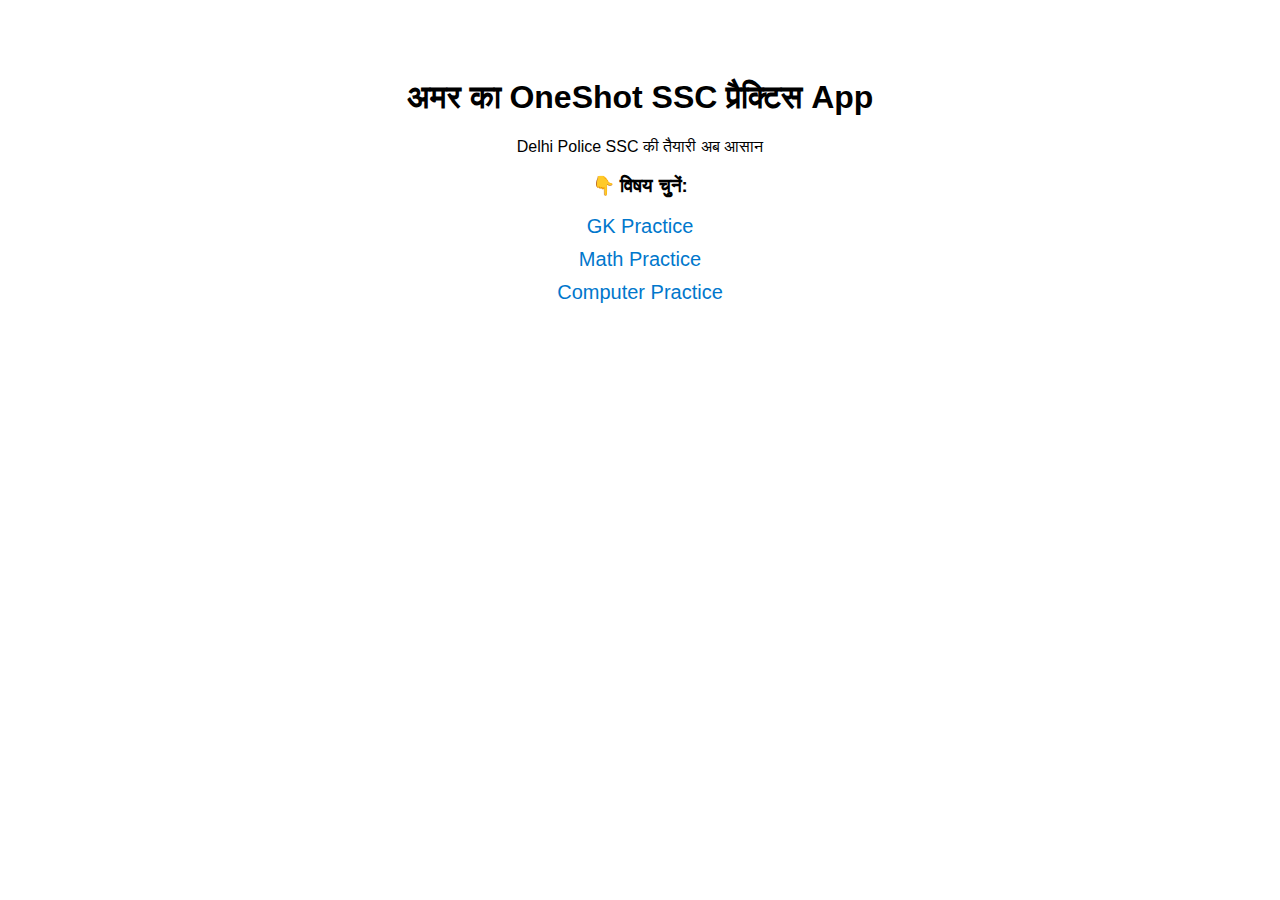
<file: index.html>
<!DOCTYPE html>
<html lang="hi">
<head>
  <meta charset="UTF-8">
  <title>Amar's SSC Practice App</title>
  <style>
    body {
      font-family: 'Arial', sans-serif;
      text-align: center;
      padding: 50px;
    }
    a {
      display: block;
      margin: 10px 0;
      font-size: 20px;
      text-decoration: none;
      color: #0077cc;
    }
    a:hover {
      text-decoration: underline;
    }
  </style>
</head>
<body>
  <h1>अमर का OneShot SSC प्रैक्टिस App</h1>
  <p>Delhi Police SSC की तैयारी अब आसान</p>

  <h3>👇 विषय चुनें:</h3>
  <a href="gk.html">GK Practice</a>
  <a href="math.html">Math Practice</a>
  <a href="computer.html">Computer Practice</a>
</body>
</html>
</file>
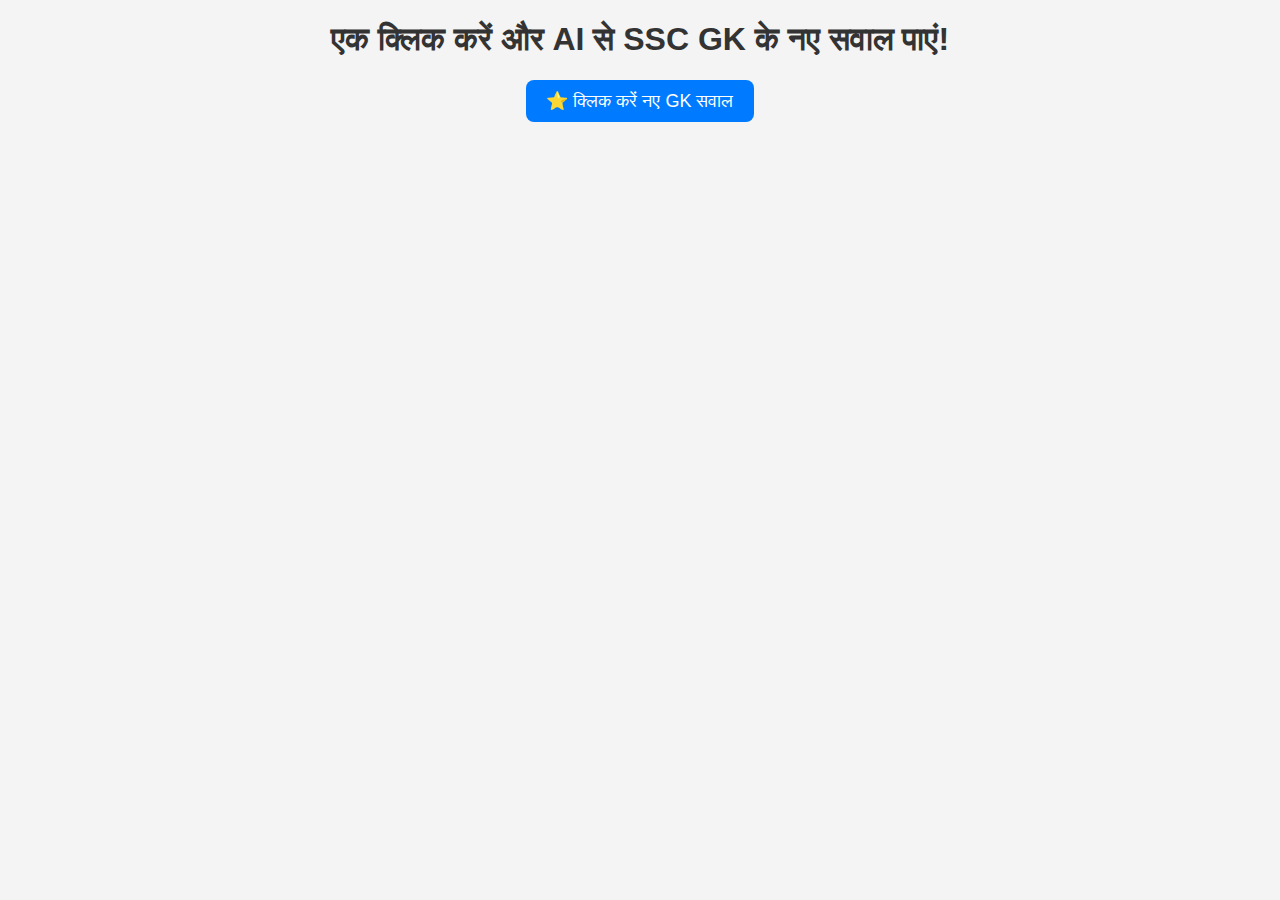
<file: ai-gk.html>
<!DOCTYPE html>
<html lang="hi">
<head>
  <meta charset="UTF-8">
  <title>AI GK Generator - Amar OneShot</title>
  <style>
    body {
      font-family: Arial, sans-serif;
      background: #f4f4f4;
      margin: 20px;
    }
    h1 {
      text-align: center;
      color: #333;
    }
    button {
      display: block;
      margin: 20px auto;
      padding: 10px 20px;
      font-size: 18px;
      cursor: pointer;
      background-color: #007bff;
      color: white;
      border: none;
      border-radius: 8px;
    }
    .question-box {
      background: white;
      margin: 10px auto;
      padding: 15px;
      max-width: 700px;
      box-shadow: 0 0 8px rgba(0,0,0,0.1);
    }
    .question {
      font-weight: bold;
    }
    .options {
      margin-top: 8px;
    }
    .option {
      margin-left: 20px;
    }
  </style>
</head>
<body>
  <h1>एक क्लिक करें और AI से SSC GK के नए सवाल पाएं!</h1>
  <button onclick="generateQuestions()">⭐ क्लिक करें नए GK सवाल</button>
  <div id="output"></div>

  <script>
    function generateQuestions() {
      const output = document.getElementById('output');
      output.innerHTML = '<p>कृपया जा रहा है... GK सवाल AI से निकाले जा रहे हैं...</p>';

      fetch('https://raw.githubusercontent.com/amarpanwar/amars-exam-warrior/main/ai-gk.json')
        .then(res => res.json())
        .then(data => {
          let html = '';
          data.forEach((q, i) => {
            html += `<div class="question-box">
              <div class="question">${i+1}. ${q.question}</div>
              <div class="options">
                ${q.options.map(opt => `<div class="option">- ${opt}</div>`).join('')}
              </div>
            </div>`;
          });
          output.innerHTML = html;
        })
        .catch(err => {
          output.innerHTML = '<p style="color:red">Error loading questions. Check your internet or JSON file.</p>';
        });
    }
  </script>
</body>
</html>
</file>
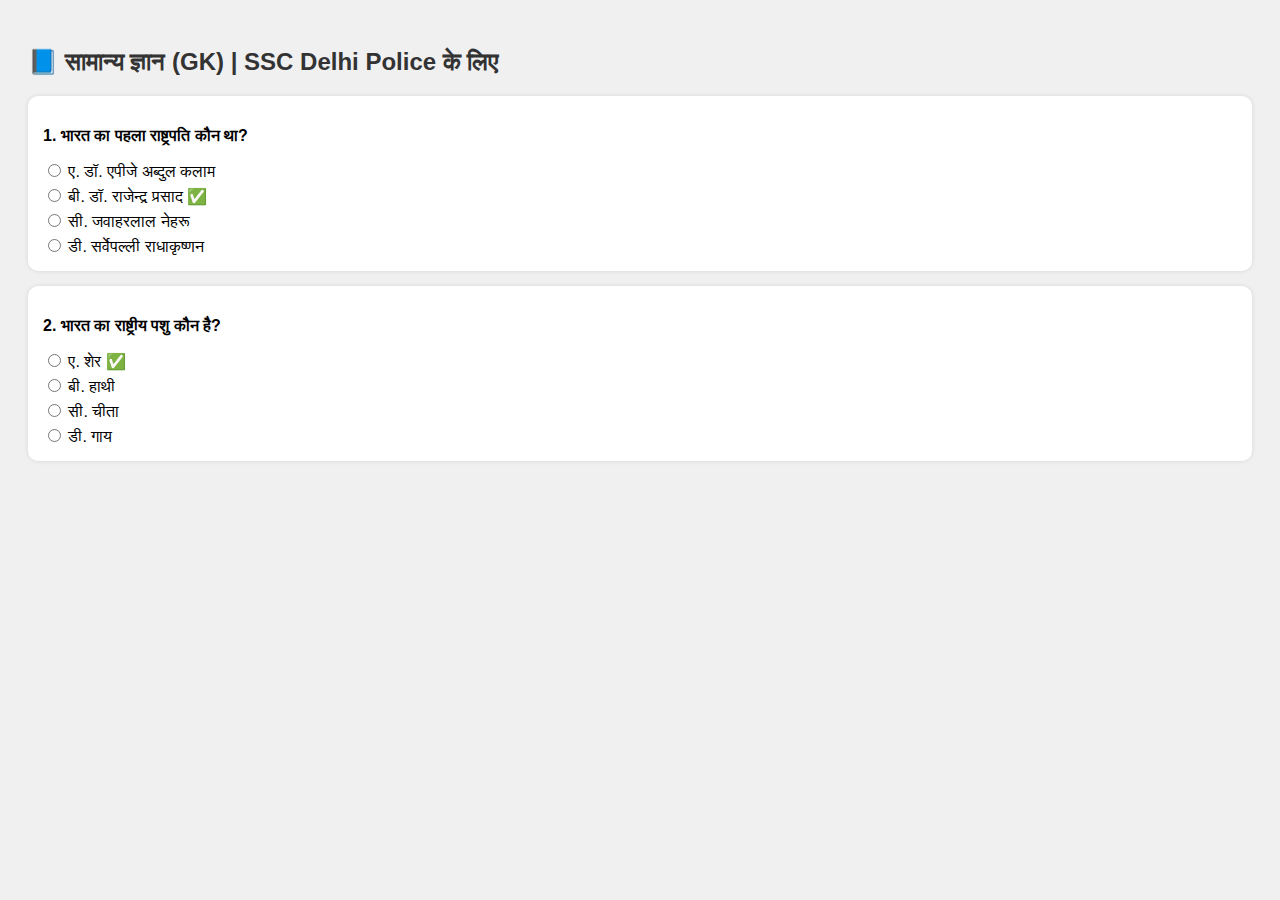
<file: gk.html>
<!DOCTYPE html>
<html lang="hi">
<head>
  <meta charset="UTF-8" />
  <title>GK MCQ | Amar OneShot App</title>
  <style>
    body {
      font-family: Arial, sans-serif;
      background-color: #f0f0f0;
      padding: 20px;
    }
    .question {
      background: #fff;
      padding: 15px;
      margin-bottom: 15px;
      border-radius: 10px;
      box-shadow: 0 0 5px rgba(0,0,0,0.1);
    }
    h2 {
      color: #333;
    }
    .options label {
      display: block;
      margin-top: 5px;
    }
  </style>
</head>
<body>
  <h2>📘 सामान्य ज्ञान (GK) | SSC Delhi Police के लिए</h2>

  <div class="question">
    <p><b>1. भारत का पहला राष्ट्रपति कौन था?</b></p>
    <div class="options">
      <label><input type="radio" name="q1"> ए. डॉ. एपीजे अब्दुल कलाम</label>
      <label><input type="radio" name="q1"> बी. डॉ. राजेन्द्र प्रसाद ✅</label>
      <label><input type="radio" name="q1"> सी. जवाहरलाल नेहरू</label>
      <label><input type="radio" name="q1"> डी. सर्वेपल्ली राधाकृष्णन</label>
    </div>
  </div>

  <div class="question">
    <p><b>2. भारत का राष्ट्रीय पशु कौन है?</b></p>
    <div class="options">
      <label><input type="radio" name="q2"> ए. शेर ✅</label>
      <label><input type="radio" name="q2"> बी. हाथी</label>
      <label><input type="radio" name="q2"> सी. चीता</label>
      <label><input type="radio" name="q2"> डी. गाय</label>
    </div>
  </div>

  <!-- More GK questions आगे डालते रहेंगे -->
</body>
</html>
</file>
